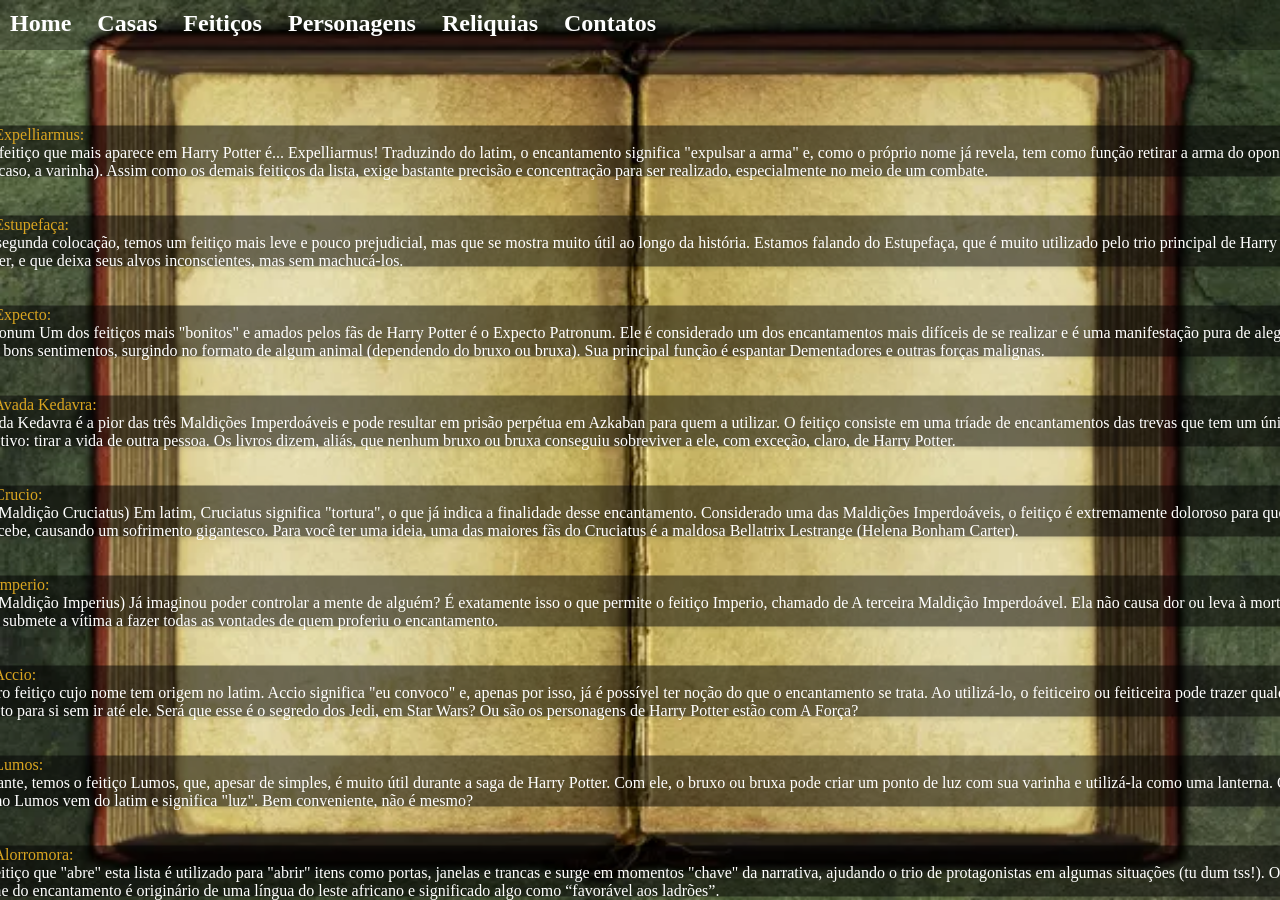
<file: feitiços.html>
<!DOCTYPE html>
<html lang="en">
<head>
    <meta charset="UTF-8">
    <meta name="viewport" content="width=device-width, initial-scale=1.0">
    <link rel="stylesheet" href="/style/feitiços.css">
    <title>Feitiços</title>
</head>
<body class="fundo">
    
    <header class="frame">
        <nav>
            <ul class="menu">
             <li class="menu1"><a href="index.html" class="menu2">Home</a></li class="menu1">
             <li class="menu1"><a href="/home/casas.html" class="menu2">Casas</a></li class="menu1">
             <li class="menu1"><a href="/home/feitiços.html" class="menu2">Feitiços</a></li class="menu1">
             <li class="menu1"><a href="/home/personagens.html" class="menu2">Personagens</a></li class="menu1">
            <li class="menu1"><a href="/home/reliquias.html" class="menu2">Reliquias</a></li>
            <li class="menu1"><a href="/home/dev.html" class="menu2">Contatos</a></li>
          </ul>
        </nav>
     </header>
      
<div class="frame">
    <section class="Feitiços">
        <div class="Feitiços">
            <p class="f1"><span class="text">1 - Expelliarmus:</span><br> E o feitiço que mais aparece em Harry Potter é... Expelliarmus! Traduzindo do latim, o encantamento significa "expulsar a arma" e, como o próprio nome já revela, tem como função retirar a arma do oponente (no caso, a varinha). Assim como os demais feitiços da lista, exige bastante precisão e concentração para ser realizado, especialmente no meio de um combate.</p>
            <p class="f2"><span class="text">2 - Estupefaça: </span><br> Na segunda colocação, temos um feitiço mais leve e pouco prejudicial, mas que se mostra muito útil ao longo da história. Estamos falando do Estupefaça, que é muito utilizado pelo trio principal de Harry Potter, e que deixa seus alvos inconscientes, mas sem machucá-los.</p>
            <p class="f3"><span class="text">3 - Expecto: </span><br> Patronum Um dos feitiços mais "bonitos" e amados pelos fãs de Harry Potter é o Expecto Patronum. Ele é considerado um dos encantamentos mais difíceis de se realizar e é uma manifestação pura de alegria e de bons sentimentos, surgindo no formato de algum animal (dependendo do bruxo ou bruxa). Sua principal função é espantar Dementadores e outras forças malignas.</p>
            <p class="f4"><span class="text">4 - Avada Kedavra: </span><br>Avada Kedavra é a pior das três Maldições Imperdoáveis e pode resultar em prisão perpétua em Azkaban para quem a utilizar. O feitiço consiste em uma tríade de encantamentos das trevas que tem um único objetivo: tirar a vida de outra pessoa. Os livros dizem, aliás, que nenhum bruxo ou bruxa conseguiu sobreviver a ele, com exceção, claro, de Harry Potter.</p>
            <p class="f5"><span class="text">5 - Crucio: </span><br>(ou Maldição Cruciatus) Em latim, Cruciatus significa "tortura", o que já indica a finalidade desse encantamento. Considerado uma das Maldições Imperdoáveis, o feitiço é extremamente doloroso para quem o recebe, causando um sofrimento gigantesco. Para você ter uma ideia, uma das maiores fãs do Cruciatus é a maldosa Bellatrix Lestrange (Helena Bonham Carter).</p>
            <p class="f6"><span class="text">6 - Imperio: </span><br>(ou Maldição Imperius) Já imaginou poder controlar a mente de alguém? É exatamente isso o que permite o feitiço Imperio, chamado de A terceira Maldição Imperdoável. Ela não causa dor ou leva à morte, mas submete a vítima a fazer todas as vontades de quem proferiu o encantamento.</p>
            <p class="f7"><span class="text">7 - Accio: </span><br>Outro feitiço cujo nome tem origem no latim. Accio significa "eu convoco" e, apenas por isso, já é possível ter noção do que o encantamento se trata. Ao utilizá-lo, o feiticeiro ou feiticeira pode trazer qualquer objeto para si sem ir até ele. Será que esse é o segredo dos Jedi, em Star Wars? Ou são os personagens de Harry Potter estão com A Força?</p>
            <p class="f8"><span class="text">8 - Lumos: </span><br>Adiante, temos o feitiço Lumos, que, apesar de simples, é muito útil durante a saga de Harry Potter. Com ele, o bruxo ou bruxa pode criar um ponto de luz com sua varinha e utilizá-la como uma lanterna. O termo Lumos vem do latim e significa "luz". Bem conveniente, não é mesmo?</p>
            <p class="f9"><span class="text">9 - Alorromora: </span><br>O feitiço que "abre" esta lista é utilizado para "abrir" itens como portas, janelas e trancas e surge em momentos "chave" da narrativa, ajudando o trio de protagonistas em algumas situações (tu dum tss!). O nome do encantamento é originário de uma língua do leste africano e significado algo como “favorável aos ladrões”.</p>
        </div>
    </section>
</div>

</body>
</html>
</file>
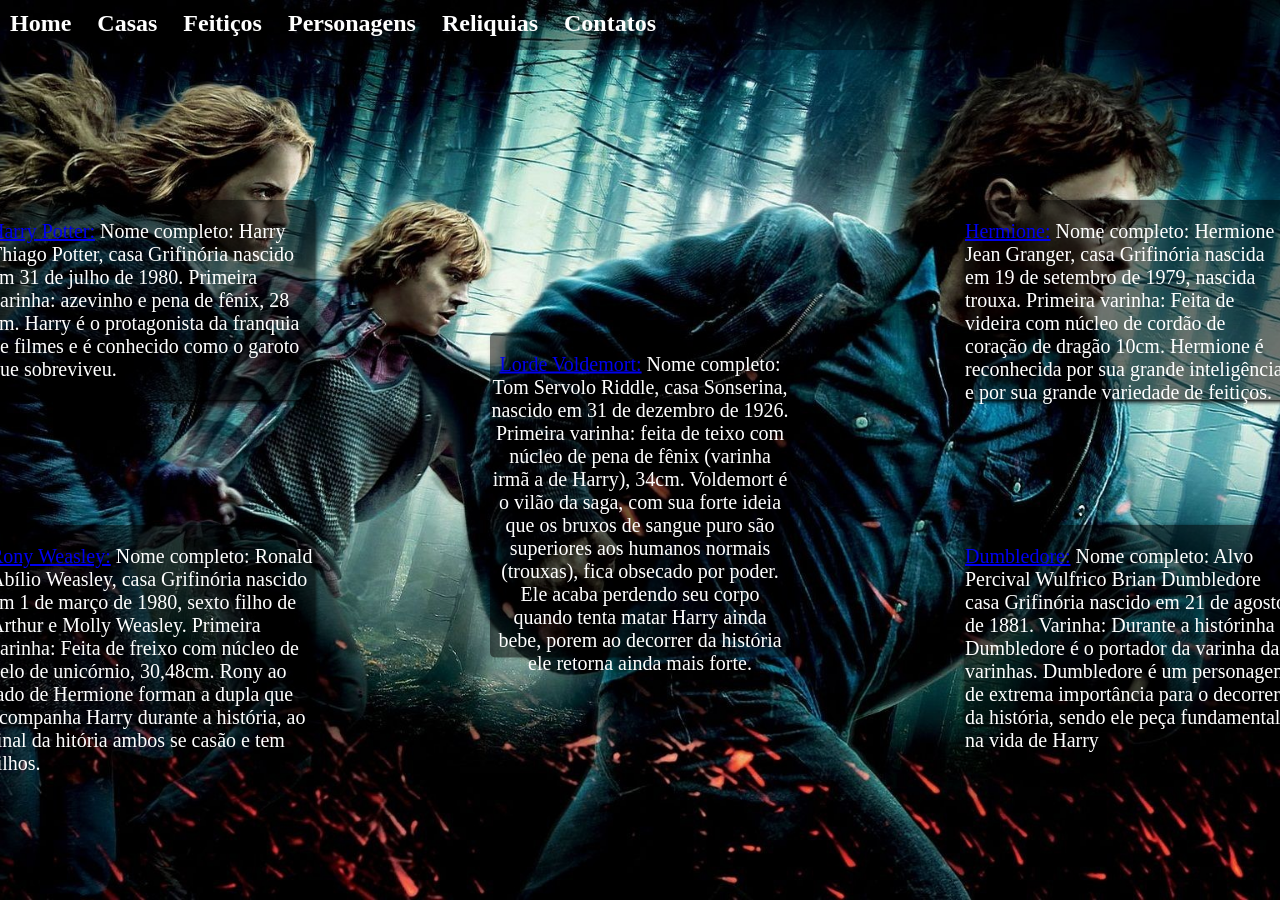
<file: personagens.html>
<!DOCTYPE html>
<html lang="en">
<head>
    <meta charset="UTF-8">
    <meta name="viewport" content="width=device-width, initial-scale=1.0">
    <link rel="stylesheet" href="/style/personagens.css">
    <title>Personagens</title>
</head>
<body class="fundo">
    
    <header class="frame">
        <nav>
            <ul class="menu">
             <li class="menu1"><a href="index.html" class="menu2">Home</a></li class="menu1">
             <li class="menu1"><a href="/home/casas.html" class="menu2">Casas</a></li class="menu1">
             <li class="menu1"><a href="/home/feitiços.html" class="menu2">Feitiços</a></li class="menu1">
             <li class="menu1"><a href="/home/personagens.html" class="menu2">Personagens</a></li class="menu1">
            <li class="menu1"><a href="/home/reliquias.html" class="menu2">Reliquias</a></li>
            <li class="menu1"><a href="/home/dev.html" class="menu2">Contatos</a></li>
          </ul>
        </nav>
     </header>
     
<div class="frame2">
    <section class="Harry">
        <article class="Harry">
            <p class="Harry"><a href="https://harrypotter.fandom.com/pt-br/wiki/Harry_Potter" class="cor">Harry Potter:</a> Nome completo: Harry Thiago Potter, casa Grifinória nascido em 31 de julho de 1980. Primeira varinha: azevinho e pena de fênix, 28 cm. Harry é o protagonista da franquia de filmes e é conhecido como o garoto que sobreviveu.</p>
        </article>
    </section>
</div>

<div class="frame1">
    <section class="Lorde">
        <article class="Lorde">
            <p class="Lorde"><a href="https://harrypotter.fandom.com/pt-br/wiki/Tom_Riddle" class="cor">Lorde Voldemort:</a> Nome completo: Tom Servolo Riddle, casa Sonserina, nascido em 31 de dezembro de 1926. Primeira varinha: feita de teixo com núcleo de pena de fênix (varinha irmã a de Harry), 34cm. Voldemort é o vilão da saga, com sua forte ideia que os bruxos de sangue puro são superiores aos humanos normais (trouxas), fica obsecado por poder. Ele acaba perdendo seu corpo quando tenta matar Harry ainda bebe, porem ao decorrer da história ele retorna ainda mais forte.</p>
        </article>
    </section>
</div>

<div class="frame5">
    <section class="Hermione">
        <article class="Hermione">
            <p class="Hermione"><a href="https://harrypotter.fandom.com/pt-br/wiki/Hermione_Granger" class="cor">Hermione:</a> Nome completo: Hermione Jean Granger, casa Grifinória nascida em 19 de setembro de 1979, nascida trouxa. Primeira varinha: Feita de videira com núcleo de cordão de coração de dragão 10cm. Hermione é reconhecida por sua grande inteligência e por sua grande variedade de feitiços.</p>
        </article>
    </section>
</div>

<div class="frame3">
    <section class="Rony">
        <article class="Rony">
            <p class="Rony"><a href="https://harrypotter.fandom.com/pt-br/wiki/Ronald_Weasley" class="cor">Rony Weasley:</a> Nome completo: Ronald Abílio Weasley, casa Grifinória nascido em 1 de março de 1980, sexto filho de Arthur e Molly Weasley. Primeira varinha: Feita de freixo com núcleo de pelo de unicórnio, 30,48cm. Rony ao lado de Hermione forman a dupla que acompanha Harry durante a história, ao final da hitória ambos se casão e tem filhos.</p>
        </article>
    </section>
</div>

<div class="frame4">
    <section class="Dumbledore">
        <article class="Dumbledore">
            <p class="Dumbledore"><a href="https://harrypotter.fandom.com/pt-br/wiki/Alvo_Dumbledore" class="cor">Dumbledore:</a> Nome completo: Alvo Percival Wulfrico Brian Dumbledore casa Grifinória nascido em 21 de agosto de 1881. Varinha: Durante a histórinha Dumbledore é o portador da varinha das varinhas. Dumbledore é um personagem de extrema importância para o decorrer da história, sendo ele peça fundamental na vida de Harry</p>
        </article>
    </section>
</div>


</body>
</html>
</file>
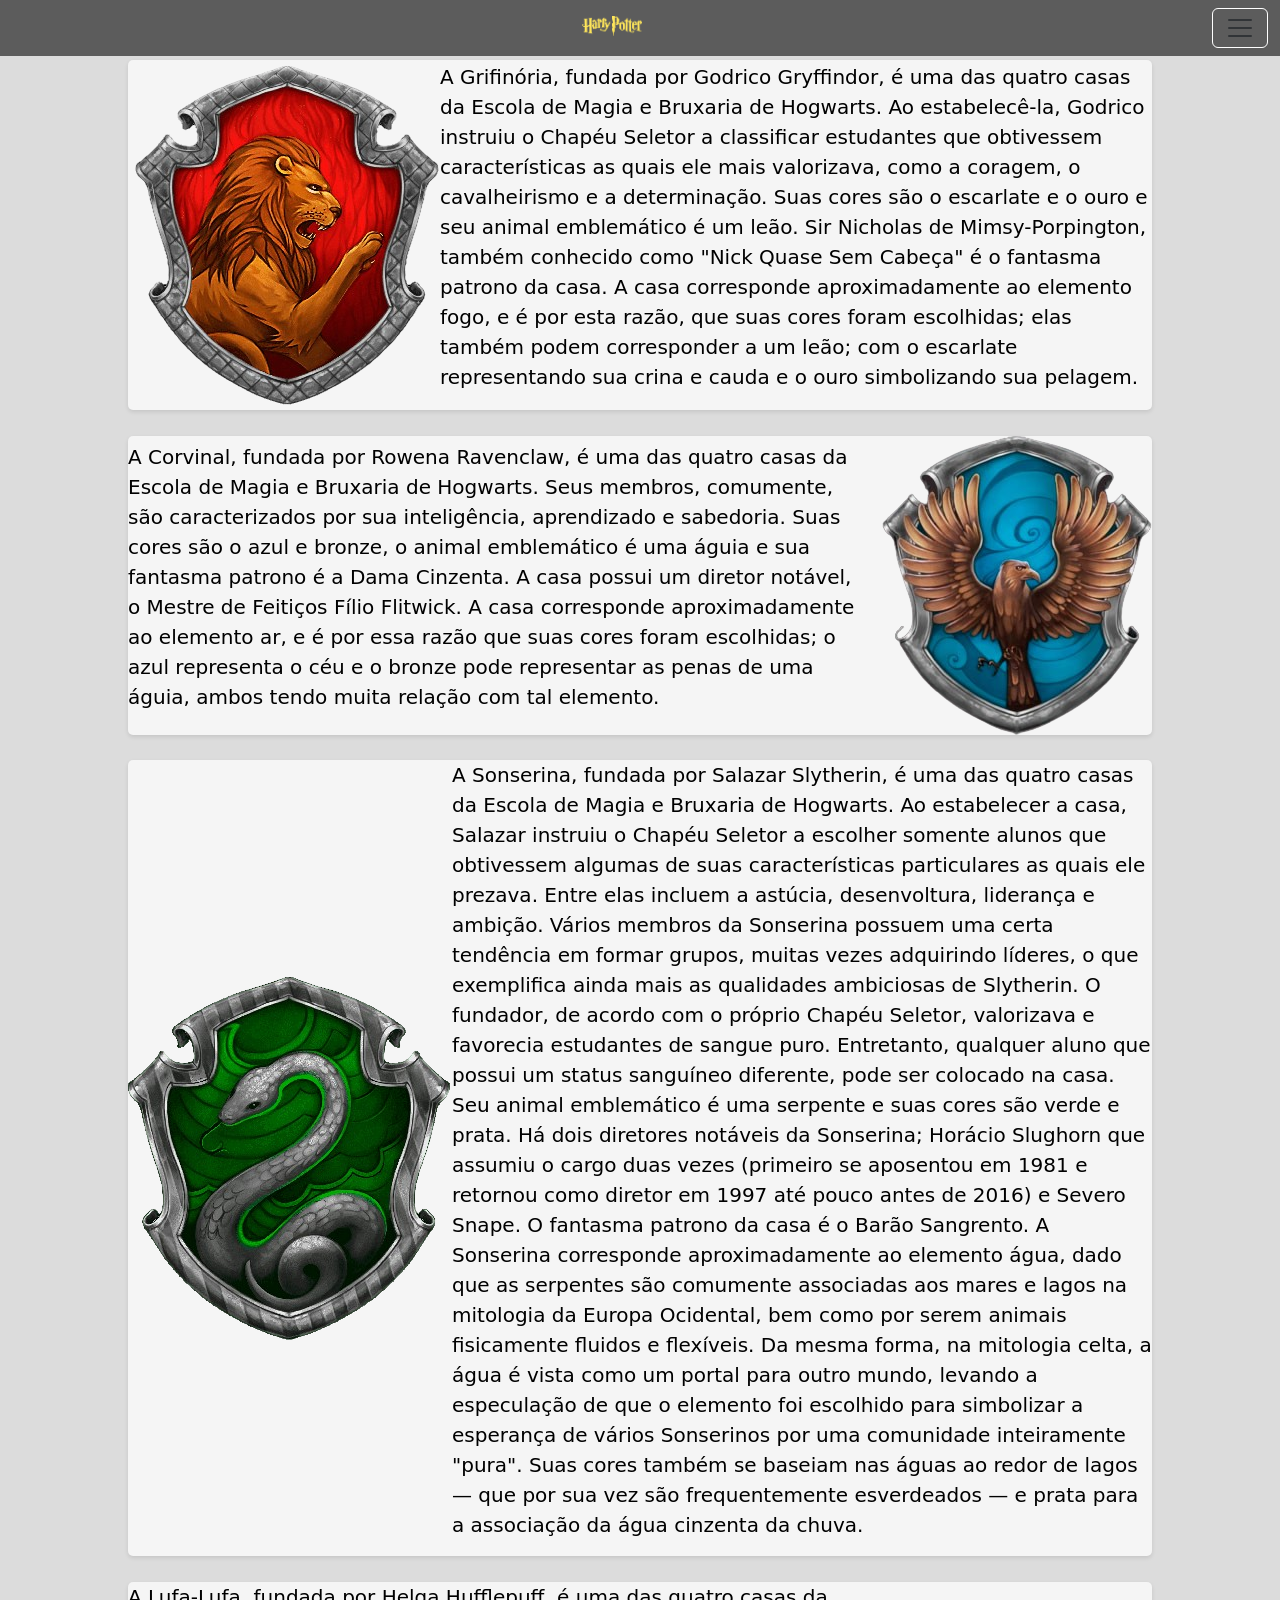
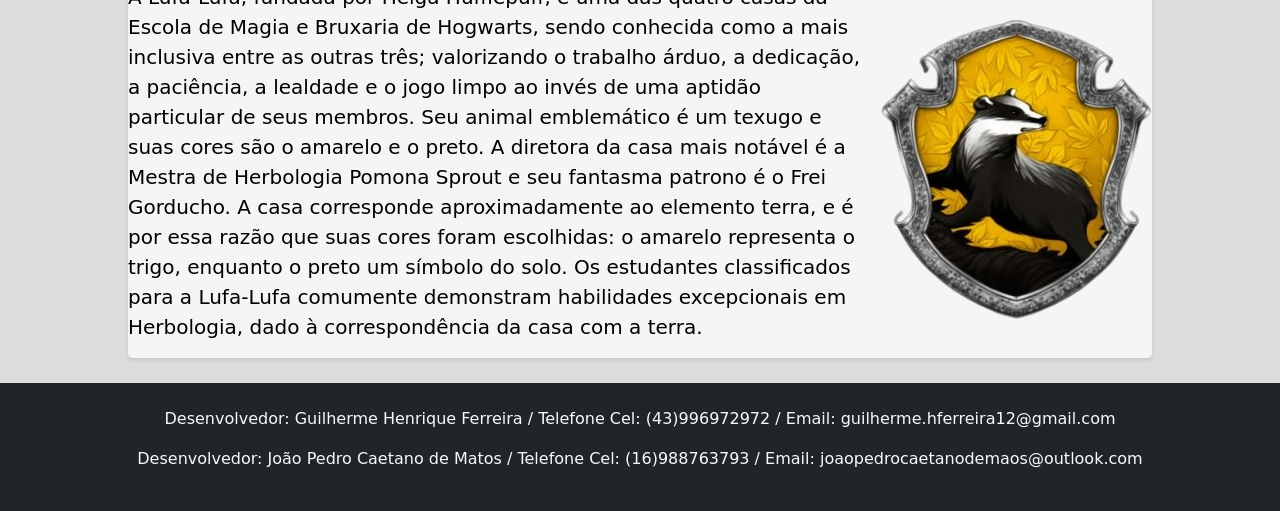
<file: html/casas.html>
<!DOCTYPE html>
<html lang="pt-br">
<head>
    <meta charset="UTF-8">
    <meta name="viewport" content="width=device-width, initial-scale=1.0">
    <meta name="description" content="Conheça as casas de Hogwarts: Grifinória, Corvinal, Sonserina e Lufa-Lufa. Descubra suas características, fundadores e mais."> 
    <title>Casas de Hogwarts</title>
    <meta name="keywords" content="Hogwarts, Grifinória, Corvinal, Sonserina, Lufa-Lufa, Harry Potter, Escola de Magia e Bruxaria">
    <meta name="author" content="Guilherme Henrique Ferreira, João Pedro Caetano de Matos"> 
    <link href="https://cdn.jsdelivr.net/npm/bootstrap@5.3.2/dist/css/bootstrap.min.css" rel="stylesheet" integrity="sha384-T3c6CoIi6uLrA9TneNEoa7RxnatzjcDSCmG1MXxSR1GAsXEV/Dwwykc2MPK8M2HN" crossorigin="anonymous">    
    <link rel="stylesheet" href="../styles/casas.css">
</head>
<body class="fundo">
    <header>
        <nav class="navbar bg fixed-top">
          <div class="container-fluid">
              <a class="navbar-brand mx-auto" href="#">
                  <img src="../image/harry-potter-logo-3.png" alt="Logo" width="60" height="48" class="d-inline-block align-text-top">
              </a>
                    <button class="navbar-toggler white-button" type="button" data-bs-toggle="offcanvas" data-bs-target="#offcanvasDarkNavbar" aria-controls="offcanvasDarkNavbar" aria-label="Toggle navigation">
                      <span class="navbar-toggler-icon white-icon"></span>
                  </button>
              <div class="offcanvas offcanvas-end text-bg-dark" tabindex="-1" id="offcanvasDarkNavbar" aria-labelledby="offcanvasDarkNavbarLabel">
                <div class="offcanvas-header">
                  <h5 class="offcanvas-title" id="offcanvasDarkNavbarLabel">Menu</h5>
                  <button type="button" class="btn-close btn-close-white" data-bs-dismiss="offcanvas" aria-label="Close"></button>
                </div>
                <div class="offcanvas-body">
                  <ul class="navbar-nav justify-content-end flex-grow-1 pe-3">
                    <li class="nav-item">
                        <a class="nav-link" href="../index.html">Home</a>
                      </li>
                      <li class="nav-item">
                        <a class="nav-link" href="../html/casas.html">Casas</a>
                      </li>
                      <li class="nav-item">
                          <a class="nav-link" href="../html/personagens.html">Personagens</a>
                      </li>
                      <li class="nav-item">
                          <a class="nav-link" href="../html/reliquias.html">Reliquias</a>
                      </li>
                      <li class="nav-item">
                          <a class="nav-link" href="../html/feitiços.html">Feitiços</a>
                      </li>
                      
                  </ul>
                </div>
              </div>
            </div>
          </nav>
    </header>

    
    <div class="container-Gryffindor">
        <div class="content-Gryffindor">
            <div class="image-container">
                <img src="../image/Gryffindor-Simbolo-removebg-preview.png" alt="Logo Gryffindor">
            </div>
            <div class="text-container">
                <p class="Gryffindor">A Grifinória, fundada por Godrico Gryffindor, é uma das quatro casas da Escola de Magia e Bruxaria de Hogwarts. Ao estabelecê-la, Godrico instruiu o Chapéu Seletor a classificar estudantes que obtivessem características as quais ele mais valorizava, como a coragem, o cavalheirismo e a determinação. 
                    Suas cores são o escarlate e o ouro e seu animal emblemático é um leão. Sir Nicholas de Mimsy-Porpington, também conhecido como "Nick Quase Sem Cabeça" é o fantasma patrono da casa.
                    A casa corresponde aproximadamente ao elemento fogo, e é por esta razão, que suas cores foram escolhidas; elas também podem corresponder a um leão; com o escarlate representando sua crina e cauda e o ouro simbolizando sua pelagem.</p>
            </div>
        </div>
    </div>

    <div class="container-Corvinal">
        <div class="content-Corvinal">
            <div class="image-container-Corvinal">
                <img src="../image/corvinal-removebg-preview.png" alt="Logo Corvinal">
            </div>
            <div class="text-container">
                <p class="Corvinal">A Corvinal, fundada por Rowena Ravenclaw, é uma das quatro casas da Escola de Magia e Bruxaria de Hogwarts. 
                    Seus membros, comumente, são caracterizados por sua inteligência, aprendizado e sabedoria. Suas cores são o azul e bronze, o animal emblemático é uma águia e sua fantasma patrono é a Dama Cinzenta. 
                    A casa possui um diretor notável, o Mestre de Feitiços Fílio Flitwick.
                    A casa corresponde aproximadamente ao elemento ar, e é por essa razão que suas cores foram escolhidas; o azul representa o céu e o bronze pode representar as penas de uma águia, ambos tendo muita relação com tal elemento.</p>
            </div>
        </div>
    </div>

    <div class="container-Slytherin">
        <div class="content-Slytherin">
            <div class="image-container-Slytherin">
                <img src="../image/Slytherin-Logo-removebg-preview.png" alt="Logo Slytherin">
            </div>
            <div class="text-container">
                <p class="Slytherin">A Sonserina, fundada por Salazar Slytherin, é uma das quatro casas da Escola de Magia e Bruxaria de Hogwarts. Ao estabelecer a casa, Salazar instruiu o Chapéu Seletor a escolher somente alunos que obtivessem algumas de suas características particulares as quais ele prezava. Entre elas incluem a astúcia, desenvoltura, liderança e ambição. Vários membros da Sonserina possuem uma certa tendência em formar grupos, muitas vezes adquirindo líderes, o que exemplifica ainda mais as qualidades ambiciosas de Slytherin.
                    O fundador, de acordo com o próprio Chapéu Seletor, valorizava e favorecia estudantes de sangue puro. Entretanto, qualquer aluno que possui um status sanguíneo diferente, pode ser colocado na casa.
                    Seu animal emblemático é uma serpente e suas cores são verde e prata. Há dois diretores notáveis da Sonserina; Horácio Slughorn que assumiu o cargo duas vezes (primeiro se aposentou em 1981 e retornou como diretor em 1997 até pouco antes de 2016) e Severo Snape. O fantasma patrono da casa é o Barão Sangrento.            
                    A Sonserina corresponde aproximadamente ao elemento água, dado que as serpentes são comumente associadas aos mares e lagos na mitologia da Europa Ocidental, bem como por serem animais fisicamente fluidos e flexíveis. Da mesma forma, na mitologia celta, a água é vista como um portal para outro mundo, levando a especulação de que o elemento foi escolhido para simbolizar a esperança de vários Sonserinos por uma comunidade inteiramente "pura". Suas cores também se baseiam nas águas ao redor de lagos — que por sua vez são frequentemente esverdeados — e prata para a associação da água cinzenta da chuva.</p>
            </div>
        </div>
    </div>

    <div class="container-Hufflepuff">
        <div class="content-Hufflepuff">
            <div class="image-container-Hufflepuff">
                <img src="../image/lufalufa.png" alt="Logo Hufflepuff">
            </div>
            <div class="text-container">
                <p class="Hufflepuff">A Lufa-Lufa, fundada por Helga Hufflepuff, é uma das quatro casas da Escola de Magia e Bruxaria de Hogwarts, sendo conhecida como a mais inclusiva entre as outras três; valorizando o trabalho árduo, a dedicação, a paciência, a lealdade e o jogo limpo ao invés de uma aptidão particular de seus membros. Seu animal emblemático é um texugo e suas cores são o amarelo e o preto. 
                    A diretora da casa mais notável é a Mestra de Herbologia Pomona Sprout e seu fantasma patrono é o Frei Gorducho.
                    A casa corresponde aproximadamente ao elemento terra, e é por essa razão que suas cores foram escolhidas: o amarelo representa o trigo, enquanto o preto um símbolo do solo. Os estudantes classificados para a Lufa-Lufa comumente demonstram habilidades excepcionais em Herbologia, dado à correspondência da casa com a terra.</p>
            </div>
        </div>
    </div>

    <footer class="bg-dark text-light text-center py-4">
        <div class="container-footer">
            <p>Desenvolvedor: Guilherme Henrique Ferreira / Telefone Cel: (43)996972972 / Email: guilherme.hferreira12@gmail.com</p>
            <p>Desenvolvedor: João Pedro Caetano de Matos / Telefone Cel: (16)988763793 / Email: joaopedrocaetanodemaos@outlook.com</p>
        </div>
    </footer>

<script src="https://cdn.jsdelivr.net/npm/bootstrap@5.3.2/dist/js/bootstrap.bundle.min.js" integrity="sha384-C6RzsynM9kWDrMNeT87bh95OGNyZPhcTNXj1NW7RuBCsyN/o0jlpcV8Qyq46cDfL" crossorigin="anonymous"></script>
</body>
</html>
</file>
<file: style/feitiços.css>
.fundo{
    background-image: url(/image/Feitiços.png);
    background-size: cover; 
    background-position: center; 
    background-repeat: no-repeat;
    display: flex;
    height: 100vh; 
    margin: 0;
}

header{
    background-color: rgba(0, 0, 0, 0.35);
    font-size: 24px;
    padding: 10px;
    display: inline;
    width: 1440px;
    height: 30px;

}

.menu{
    list-style: none; 
    padding: 0;
    margin: 0;
    left: 0;

}

.menu1 {
display: inline; 
margin-right: 20px; 
}


.menu2 {
text-decoration: none; 
color: white; 
font-weight: bold; 
}

.f1{
background-color: rgba(0, 0, 0, 0.52);
box-shadow: 0 2px 4px rgba(0, 0, 0, 0.1);
border-radius: 5px;
justify-content: center;
margin-top: center;
position: absolute;
top: 15%;
left: 50%;
transform: translate(-50%, -50%);
align-items: center;
width: 1334px;
height: 51px;
}
.f2{
background-color: rgba(0, 0, 0, 0.52);
box-shadow: 0 2px 4px rgba(0, 0, 0, 0.1);
border-radius: 5px;
justify-content: center;
margin-top: center;
position: absolute;
top: 25%;
left: 50%;
transform: translate(-50%, -50%);
align-items: center;
width: 1334px;
height: 51px;
}
.f3{
background-color: rgba(0, 0, 0, 0.52);
box-shadow: 0 2px 4px rgba(0, 0, 0, 0.1);
border-radius: 5px;
justify-content: center;
margin-top: center;
position: absolute;
top: 35%;
left: 50%;
transform: translate(-50%, -50%);
align-items: center;
width: 1334px;
height: 51px;
}
.f4{
background-color: rgba(0, 0, 0, 0.52);
box-shadow: 0 2px 4px rgba(0, 0, 0, 0.1);
border-radius: 5px;
justify-content: center;
margin-top: center;
position: absolute;
top: 45%;
left: 50%;
transform: translate(-50%, -50%);
align-items: center;
width: 1334px;
height: 51px;
}
.f5{
background-color: rgba(0, 0, 0, 0.52);
box-shadow: 0 2px 4px rgba(0, 0, 0, 0.1);
border-radius: 5px;
justify-content: center;
margin-top: center;
position: absolute;
top: 55%;
left: 50%;
transform: translate(-50%, -50%);
align-items: center;
width: 1334px;
height: 51px;
}
.f6{
background-color: rgba(0, 0, 0, 0.52);
box-shadow: 0 2px 4px rgba(0, 0, 0, 0.1);
border-radius: 5px;
justify-content: center;
margin-top: center;
position: absolute;
top: 65%;
left: 50%;
transform: translate(-50%, -50%);
align-items: center;
width: 1334px;
height: 51px;
}
.f7{
background-color: rgba(0, 0, 0, 0.52);
box-shadow: 0 2px 4px rgba(0, 0, 0, 0.1);
border-radius: 5px;
justify-content: center;
margin-top: center;
position: absolute;
top: 75%;
left: 50%;
transform: translate(-50%, -50%);
align-items: center;
width: 1334px;
height: 51px;
}
.f8{
background-color: rgba(0, 0, 0, 0.52);
box-shadow: 0 2px 4px rgba(0, 0, 0, 0.1);
border-radius: 5px;
justify-content: center;
margin-top: center;
position: absolute;
top: 85%;
left: 50%;
transform: translate(-50%, -50%);
align-items: center;
width: 1334px;
height: 51px;
}
.f9{
background-color: rgba(0, 0, 0, 0.52);
box-shadow: 0 2px 4px rgba(0, 0, 0, 0.1);
border-radius: 5px;
justify-content: center;
margin-top: center;
position: absolute;
top: 95%;
left: 50%;
transform: translate(-50%, -50%);
align-items: center;
width: 1334px;
height: 51px;
}

.Feitiços{
color: white;
}

.text{
color: goldenrod;

}
</file>
<file: style/personagens.css>
.fundo {
    background-image: url(/image/Personagens.jpg);
    background-size: cover; 
    background-position: center; 
    background-repeat: no-repeat;
    display: flex;
    height: 100vh; 
    margin: 0;
}

header{
    background-color: rgba(0, 0, 0, 0.35);
    font-size: 24px;
    padding: 10px;
    display: inline;
    width: 1440px;
    height: 30px;
}
.menu{
    list-style: none; 
    padding: 0;
    margin: 0;
    left: 0;

}

.menu1 {
display: inline; 
margin-right: 20px; 
}


.menu2 {
text-decoration: none; 
color: white; 
font-weight: bold; 
}

.frame1{
    background-color: rgba(0, 0, 0, 0.52);
    box-shadow: 0 2px 4px rgba(0, 0, 0, 0.1);
    border-radius: 5px;
    justify-content: center;
    margin-top: center;
    position: absolute;
    top: 55%;
    left: 50%;
    transform: translate(-50%, -50%);
    align-items: center;
    width: 300px;
    height: 325px;
    }

.Lorde{
    font-size: 20px;
    color: white;
    text-align: center;
    }

    .frame2{
        background-color: rgba(0, 0, 0, 0.52);
        box-shadow: 0 2px 4px;
        border-radius: 5px;
        position: absolute;
        top: 40%;
        left: 50%;
        transform: translate(-200%, -80%);
        align-items: left;
        width: 325px;
        height: 200px;
    }

    .Harry{
        font-size: 20px;
        color: white;
    }


    .frame3{
        background-color: rgba(0, 0, 0, 0.52);
        box-shadow: 0 2px 4px;
        border-radius: 5px;
        position: absolute;
        bottom: 35%;
        left: 50%;
        transform: translate(-200%, 70%);
        align-items: left;
        width: 325px;
        height: 200px;
    }

    .Rony{
        font-size: 20px;
        color: white;
    }

   

    .frame4{
        background-color: rgba(0, 0, 0, 0.52);
        box-shadow: 0 2px 4px;
        border-radius: 5px;
        position: absolute;
        bottom: 35%;
        right: 50%;
        transform: translate(200%, 70%);
        align-items: left;
        width: 325px;
        height: 200px;
    }

    .Dumbledore{
        font-size: 20px;
        color: white;
    }


    
.frame5{
    background-color: rgba(0, 0, 0, 0.52);
    box-shadow: 0 2px 4px;
    border-radius: 5px;
    position: absolute;
    top: 40%;
    right: 50%;
    transform: translate(200%, -80%);
    align-items: left;
    width: 325px;
    height: 200px;
}

.Hermione{
    font-size: 20px;
    color: white;
}
</file>
<file: styles/casas.css>
@media screen and (max-width: 768px) {

    .Central,
    .Gryffindor,
    .Hufflepuff,
    .Ravenclaw,
    .Slytherin {
        font-size: 16px;
        line-height: 1.6;
    }

    .container-Gryffindor,
    .container-Corvinal,
    .container-Slytherin,
    .container-Hufflepuff {
        width: 100%; 
        height: auto; 
    }

    .content-Gryffindor,
    .content-Corvinal,
    .content-Slytherin,
    .content-Hufflepuff {
        flex-direction: column; 
        align-items: center; 
        text-align: center; 
    }

    .image-container-Corvinal,
    .image-container-Hufflepuff {
        margin-left: 0; 
        margin-bottom: 15px; 
        order: -1; 
    }
}

body {
    padding-top: 60px; 
}

.navbar {
    background-color: rgba(0, 0, 0, 0.582);
}

.fundo {
    background-color: gainsboro;
    display: grid;
}


.container-Gryffindor {
    display: flex;
    justify-content: center;
    align-items: center;
    background-color: whitesmoke;
    box-shadow: 0 2px 4px rgba(0, 0, 0, 0.1);
    border-radius: 5px;
    margin: 0 auto; 
    width: 80%; 
    height: 350px;
    
}

.content-Gryffindor {
    display: flex;
    flex-direction: row;
    align-items: center;
    width: 100%;
}

.container-Corvinal {
    display: flex;
    justify-content: center;
    align-items: center;
    background-color: whitesmoke;
    box-shadow: 0 2px 4px rgba(0, 0, 0, 0.1);
    border-radius: 5px;
    width: 80%; 
    margin: 2% auto;    
}

.content-Corvinal {
    display: flex;
    flex-direction: row;
    align-items: center;
    width: 100%;
}

.image-container-Corvinal {
    margin-left: 20px; 
    order: 1; 
}

.container-Slytherin {
    display: flex;
    justify-content: center;
    align-items: center;
    background-color: whitesmoke;
    box-shadow: 0 2px 4px rgba(0, 0, 0, 0.1);
    border-radius: 5px;
    margin: 0 auto; 
    width: 80%; 
    height: 700x;
    
}

.content-Slytherin  {
    display: flex;
    flex-direction: row;
    align-items: center;
    width: 100%;
}

.container-Hufflepuff {
    display: flex;
    justify-content: center;
    align-items: center;
    background-color: whitesmoke;
    box-shadow: 0 2px 4px rgba(0, 0, 0, 0.1);
    border-radius: 5px;
    width: 80%; 
    margin: 2% auto;    
}

.content-Hufflepuff {
    display: flex;
    flex-direction: row;
    align-items: center;
    width: 100%;
}

.image-container-Hufflepuff {
    margin-left: 20px; 
    order: 1; 
}


.Gryffindor, .Hufflepuff, .Corvinal, .Slytherin {
    font-size: 20px;
    color: black;
}

 

.nav-link{
    color: white;
}

.white-button {
    border-color: white; 
}

.navbar-brand img {
    max-width: 100%; 
    height: auto; 
}
</file>
